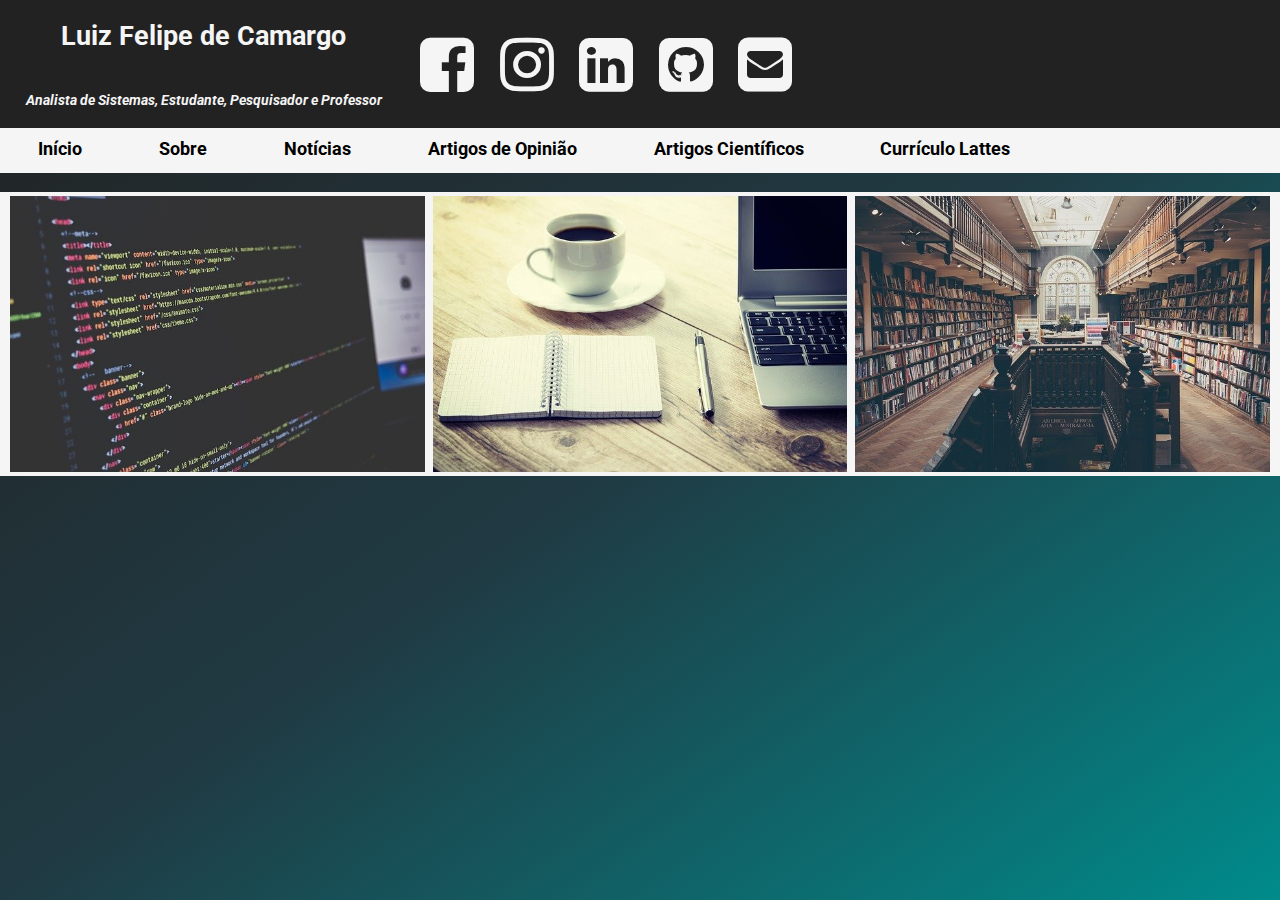
<file: index.html>
<!DOCTYPE html>
<html>

<head>
    <meta charset='utf-8'>
    <meta http-equiv='X-UA-Compatible' content='IE=edge'>
    <title>Luiz Felipe de Camargo</title>
    <link rel="shortcut icon" href="favicon.ico" />
    <meta name='viewport' content='width=device-width, initial-scale=1'>
    <link href='https://fonts.googleapis.com/css?family=Roboto' rel='stylesheet' type='text/css'>
    <link rel="stylesheet" href="https://cdnjs.cloudflare.com/ajax/libs/font-awesome/4.7.0/css/font-awesome.min.css">
    <link rel='stylesheet' type='text/css' media='screen' href='estilos.css'>
    <script src="scripts/w3.js"></script>
</head>

<body>
    <div class="fundo">
        <div class="topo" w3-include-html="topo.html"></div>
        <div class="menu" w3-include-html="menu.html"></div>
        <div class="imagens">
            <image src="imagens/imagem1.jpg" />
            <image src="imagens/imagem2.jpg" />
            <image src="imagens/imagem3.jpg" />
        </div>
    </div>
    <script>
        w3.includeHTML();
    </script>
</body>

</html>
</file>
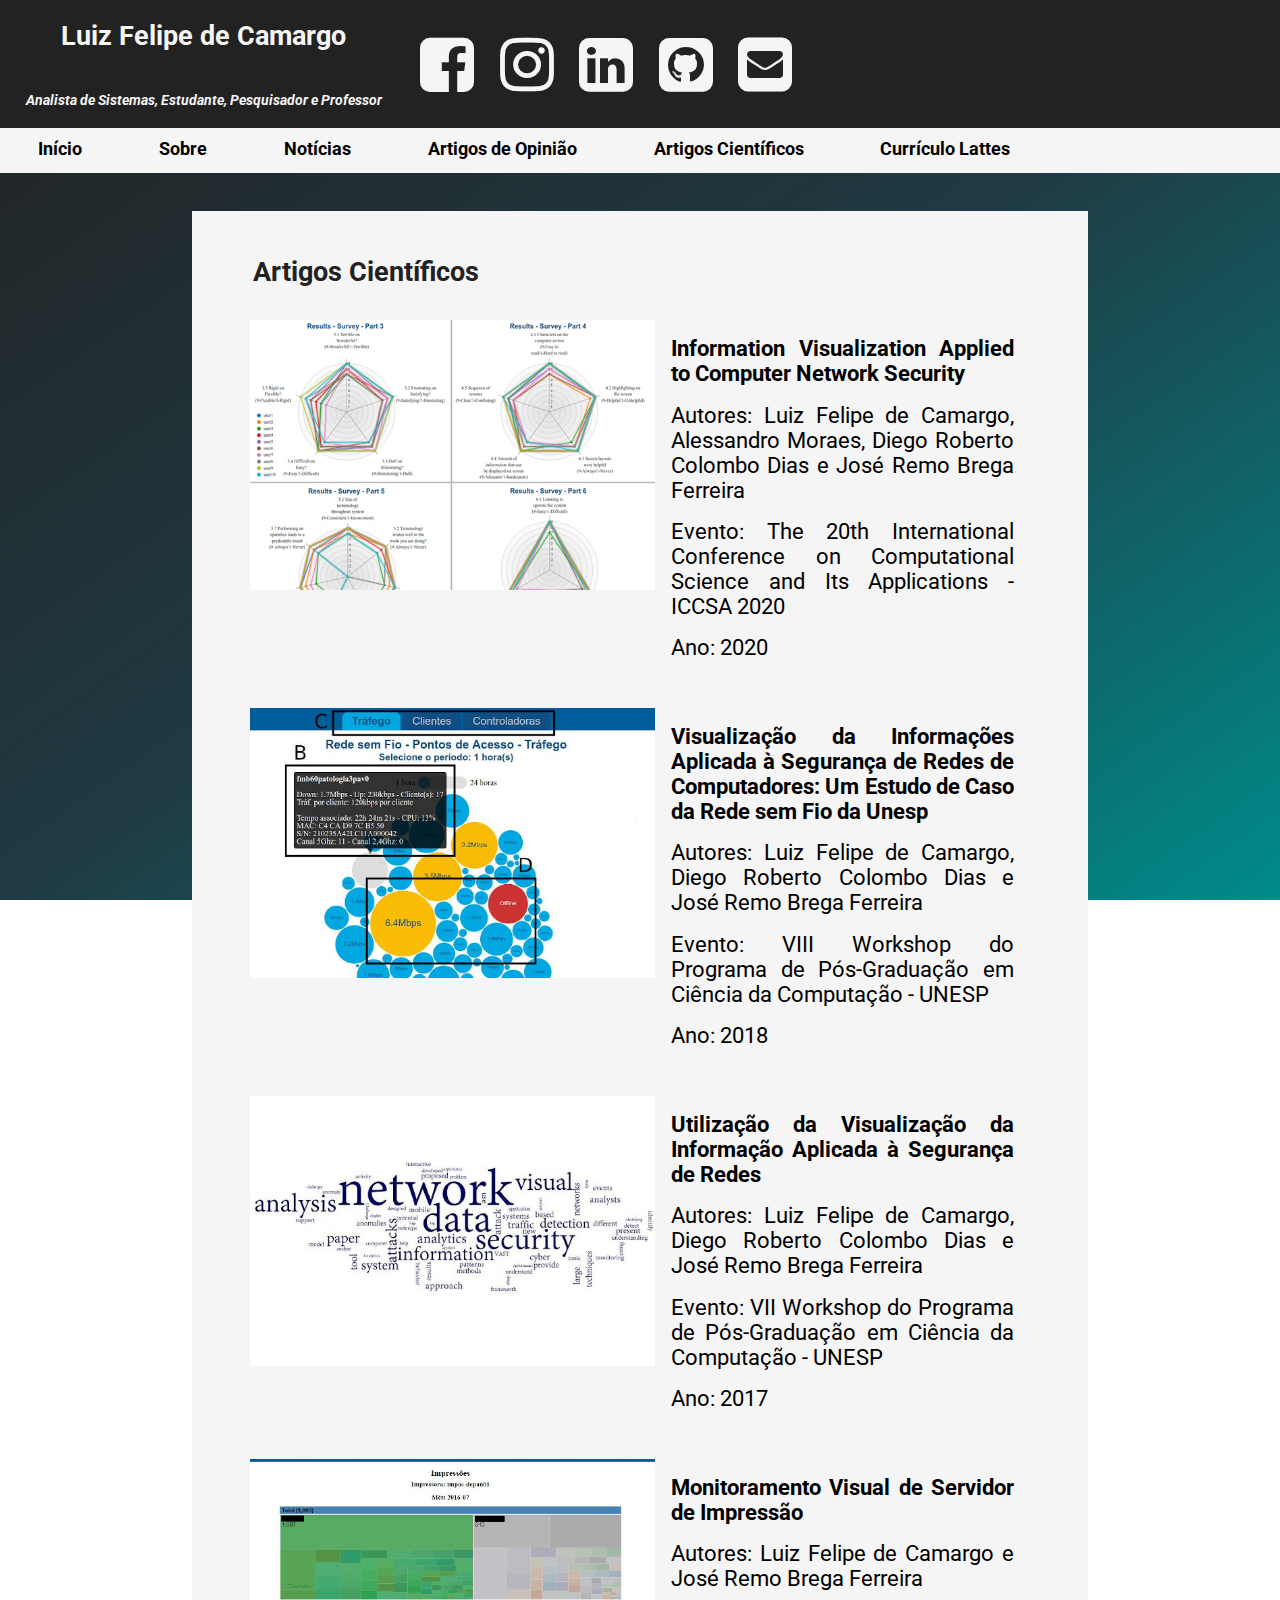
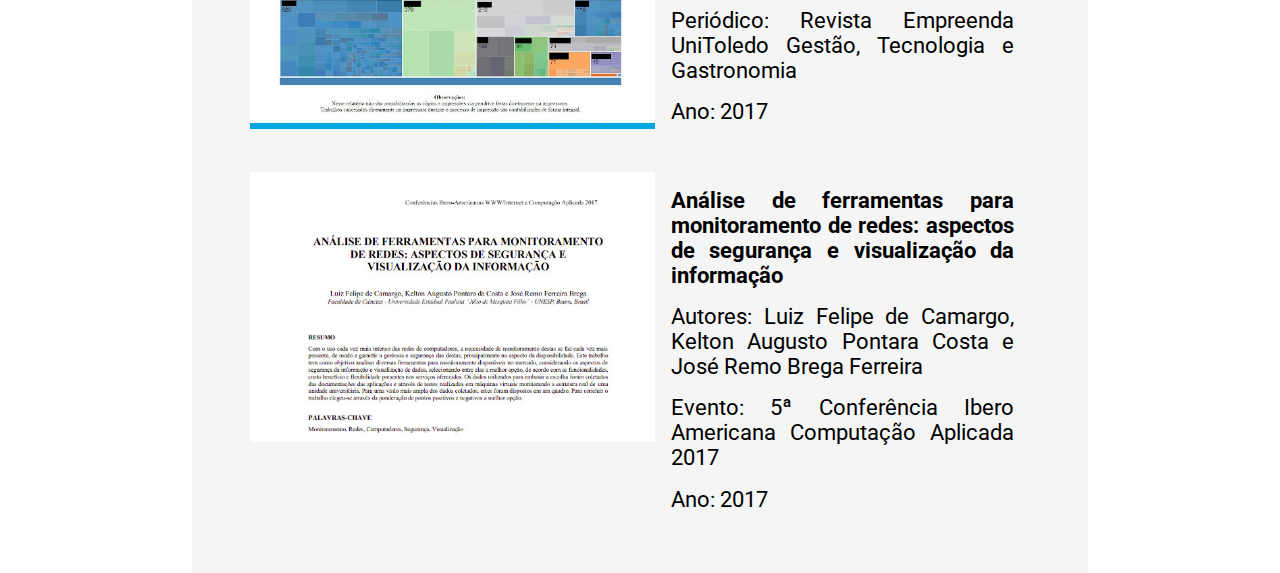
<file: artigos_cientificos.html>
<!DOCTYPE html>
<html>

<head>
    <meta charset='utf-8'>
    <meta http-equiv='X-UA-Compatible' content='IE=edge'>
    <title>Luiz Felipe de Camargo</title>
    <link rel="shortcut icon" href="favicon.ico" />
    <meta name='viewport' content='width=device-width, initial-scale=1'>
    <link href='https://fonts.googleapis.com/css?family=Roboto' rel='stylesheet' type='text/css'>
    <link rel="stylesheet" href="https://cdnjs.cloudflare.com/ajax/libs/font-awesome/4.7.0/css/font-awesome.min.css">
    <link rel='stylesheet' type='text/css' media='screen' href='estilos.css'>
    <script src="scripts/w3.js"></script>
</head>

<body>
    <div class="fundo">
        <div class="topo" w3-include-html="topo.html"></div>
        <div class="menu" w3-include-html="menu.html"></div>
        <div class="principal">
            <h3>Artigos Científicos</h3>
            <a class="artigo" href="https://link.springer.com/chapter/10.1007/978-3-030-58802-1_4" target="_blank">
                <image class="miniatura_artigo" src="imagens/artigo_cientifico_5.jpeg"/>
                <div class="texto_artigo">
                    <p class="titulo_artigo">Information Visualization Applied to Computer Network Security</p>
                    <p>Autores: Luiz Felipe de Camargo, Alessandro Moraes, Diego Roberto Colombo Dias e José Remo Brega Ferreira</p>
                    <p>Evento: The 20th International Conference on Computational Science and Its Applications - ICCSA 2020</p>
                    <p>Ano: 2020</p>
                </div>
            </a>
            <a class="artigo" href="pdfs/wppgcc_2018.pdf " target="_blank">
                <image class="miniatura_artigo" src="imagens/artigo_cientifico_4.jpeg"/>
                <div class="texto_artigo">
                    <p class="titulo_artigo">Visualização da Informações Aplicada à Segurança de Redes de Computadores: Um Estudo de Caso da Rede sem Fio da Unesp</p>
                    <p>Autores: Luiz Felipe de Camargo, Diego Roberto Colombo Dias e José Remo Brega Ferreira</p>
                    <p>Evento: VIII Workshop do Programa de Pós-Graduação em Ciência da Computação - UNESP</p>
                    <p>Ano: 2018</p>
                </div>
            </a>
            <a class="artigo" href="pdfs/wppgcc_2017.pdf " target="_blank">
                <image class="miniatura_artigo" src="imagens/artigo_cientifico_3.jpeg"/>
                <div class="texto_artigo">
                    <p class="titulo_artigo">Utilização da Visualização da Informação Aplicada à Segurança de Redes</p>
                    <p>Autores: Luiz Felipe de Camargo, Diego Roberto Colombo Dias e José Remo Brega Ferreira</p>
                    <p>Evento: VII Workshop do Programa de Pós-Graduação em Ciência da Computação - UNESP</p>
                    <p>Ano: 2017</p>
                </div>
            </a>
            <a class="artigo" href="pdfs/unitoledo_2017.pdf " target="_blank">
                <image class="miniatura_artigo" src="imagens/artigo_cientifico_2.jpeg"/>
                <div class="texto_artigo">
                    <p class="titulo_artigo">Monitoramento Visual de Servidor de Impressão</p>
                    <p>Autores: Luiz Felipe de Camargo e José Remo Brega Ferreira</p>
                    <p>Periódico: Revista Empreenda UniToledo Gestão, Tecnologia e Gastronomia</p>
                    <p>Ano: 2017</p>
                </div>
            </a>
            <a class="artigo" href="pdfs/ciaca_2017.pdf " target="_blank">
                <image class="miniatura_artigo" src="imagens/artigo_cientifico_1.jpeg"/>
                <div class="texto_artigo">
                    <p class="titulo_artigo">Análise de ferramentas para monitoramento de redes: aspectos de segurança e visualização da informação</p>
                    <p>Autores: Luiz Felipe de Camargo, Kelton Augusto Pontara Costa e José Remo Brega Ferreira</p>
                    <p>Evento: 5ª Conferência Ibero Americana Computação Aplicada 2017</p>
                    <p>Ano: 2017</p>
                </div>
            </a>
        </div>
    </div>
    <script>
        w3.includeHTML();
    </script>
</body>

</html>
</file>
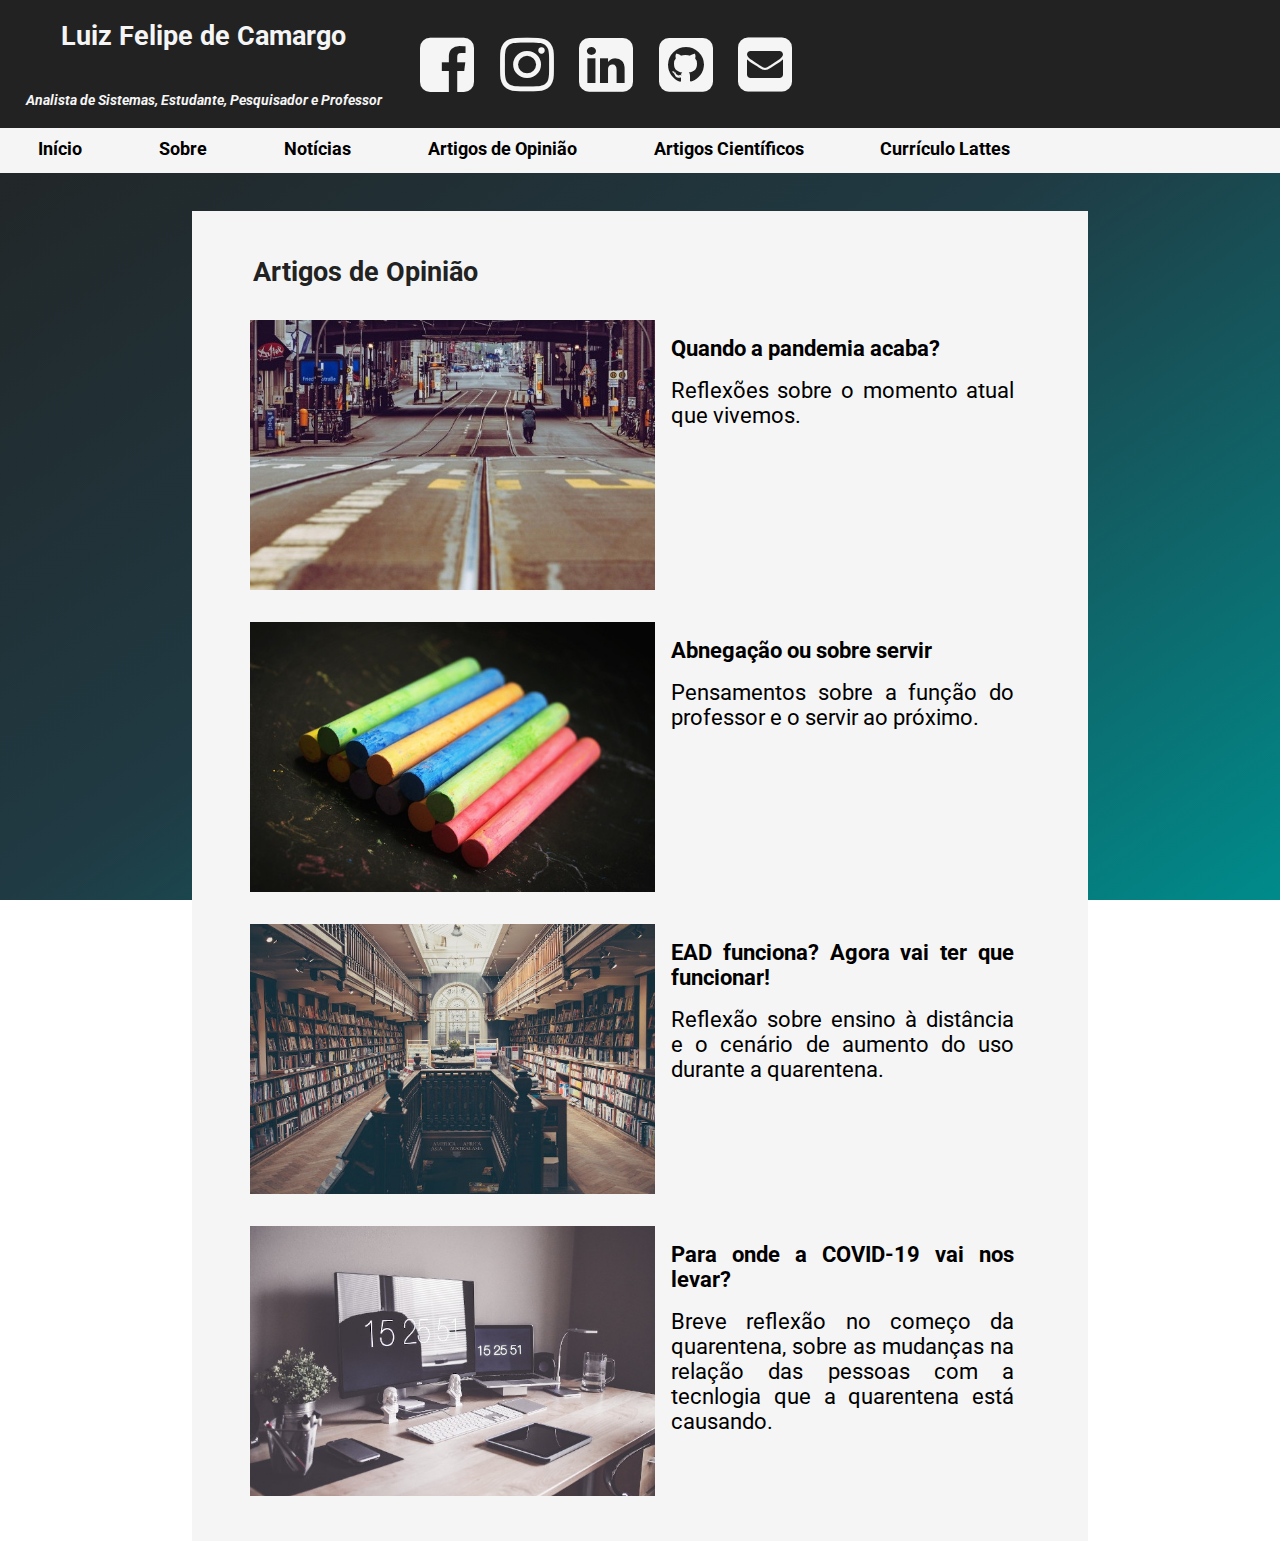
<file: artigos_opiniao.html>
<!DOCTYPE html>
<html>

<head>
    <meta charset='utf-8'>
    <meta http-equiv='X-UA-Compatible' content='IE=edge'>
    <title>Luiz Felipe de Camargo</title>
    <link rel="shortcut icon" href="favicon.ico" />
    <meta name='viewport' content='width=device-width, initial-scale=1'>
    <link href='https://fonts.googleapis.com/css?family=Roboto' rel='stylesheet' type='text/css'>
    <link rel="stylesheet" href="https://cdnjs.cloudflare.com/ajax/libs/font-awesome/4.7.0/css/font-awesome.min.css">
    <link rel='stylesheet' type='text/css' media='screen' href='estilos.css'>
    <script src="scripts/w3.js"></script>
</head>

<body>
    <div class="fundo">
        <div class="topo" w3-include-html="topo.html"></div>
        <div class="menu" w3-include-html="menu.html"></div>
        <div class="principal">
            <h3>Artigos de Opinião</h3>
            <a class="artigo" href="https://www.linkedin.com/pulse/quando-pandemia-acaba-luiz-felipe-de-camargo/" target="_blank">
                <image class="miniatura_artigo" src="imagens/artigo_opiniao_4.jpeg"/>
                <div class="texto_artigo">
                    <p class="titulo_artigo">Quando a pandemia acaba?</p>
                    <p>Reflexões sobre o momento atual que vivemos.</p>
                </div>
            </a>
            <a class="artigo" href="https://www.linkedin.com/pulse/abnega%C3%A7%C3%A3o-ou-sobre-servir-luiz-felipe-de-camargo/" target="_blank">
                <image class="miniatura_artigo" src="imagens/artigo_opiniao_3.jpeg"/>
                <div class="texto_artigo">
                    <p class="titulo_artigo">Abnegação ou sobre servir</p>
                    <p>Pensamentos sobre a função do professor e o servir ao próximo.</p>
                </div>
            </a>
            <a class="artigo" href="https://www.linkedin.com/pulse/ead-funciona-agora-vai-ter-que-funcionar-luiz-felipe-de-camargo/" target="_blank">
                <image class="miniatura_artigo" src="imagens/artigo_opiniao_2.jpeg"/>
                <div class="texto_artigo">
                    <p class="titulo_artigo">EAD funciona? Agora vai ter que funcionar!</p>
                    <p>Reflexão sobre ensino à distância e o cenário de aumento do uso durante a quarentena.</p>
                </div>
            </a>
            <a class="artigo" href="https://www.linkedin.com/pulse/para-onde-covid-19-vai-nos-levar-luiz-felipe-de-camargo/" target="_blank">
                <image class="miniatura_artigo" src="imagens/artigo_opiniao_1.jpeg"/>
                <div class="texto_artigo">
                    <p class="titulo_artigo">Para onde a COVID-19 vai nos levar?</p>
                    <p>Breve reflexão no começo da quarentena, sobre as mudanças na relação das pessoas com a tecnlogia que a quarentena está causando.</p>
                </div>
            </a>
        </div>
    </div>
    <script>
        w3.includeHTML();
    </script>
</body>

</html>
</file>
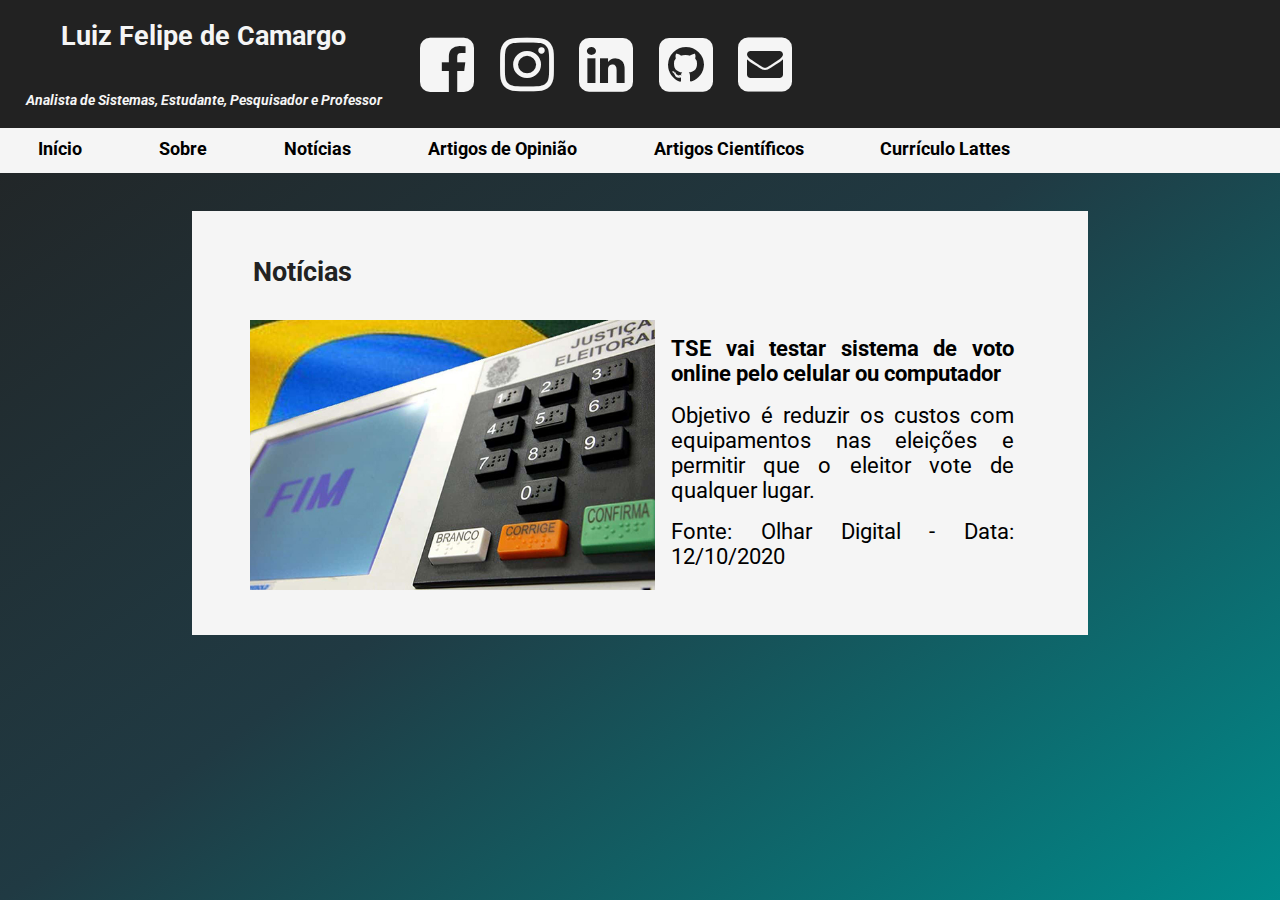
<file: noticias.html>
<!DOCTYPE html>
<html>

<head>
    <meta charset='utf-8'>
    <meta http-equiv='X-UA-Compatible' content='IE=edge'>
    <title>Luiz Felipe de Camargo</title>
    <link rel="shortcut icon" href="favicon.ico" />
    <meta name='viewport' content='width=device-width, initial-scale=1'>
    <link href='https://fonts.googleapis.com/css?family=Roboto' rel='stylesheet' type='text/css'>
    <link rel="stylesheet" href="https://cdnjs.cloudflare.com/ajax/libs/font-awesome/4.7.0/css/font-awesome.min.css">
    <link rel='stylesheet' type='text/css' media='screen' href='estilos.css'>
    <script src="scripts/w3.js"></script>
</head>

<body>
    <div class="fundo">
        <div class="topo" w3-include-html="topo.html"></div>
        <div class="menu" w3-include-html="menu.html"></div>
        <div class="principal">
            <h3>Notícias</h3>
            <a class="artigo" href="https://olhardigital.com.br/noticia/tse-vai-testar-sistema-de-voto-online-pelo-celular-ou-computador/108549" target="_blank">
                <image class="miniatura_artigo" src="imagens/urna.jpg"/>
                <div class="texto_artigo">
                    <p class="titulo_artigo">TSE vai testar sistema de voto online pelo celular ou computador</p>
                    <p>Objetivo é reduzir os custos com equipamentos nas eleições e permitir que o eleitor vote de qualquer lugar.</p>
                    <p>Fonte: Olhar Digital - Data: 12/10/2020</p>
                </div>
            </a>
        </div>
    </div>
    <script>
        w3.includeHTML();
    </script>
</body>

</html>
</file>
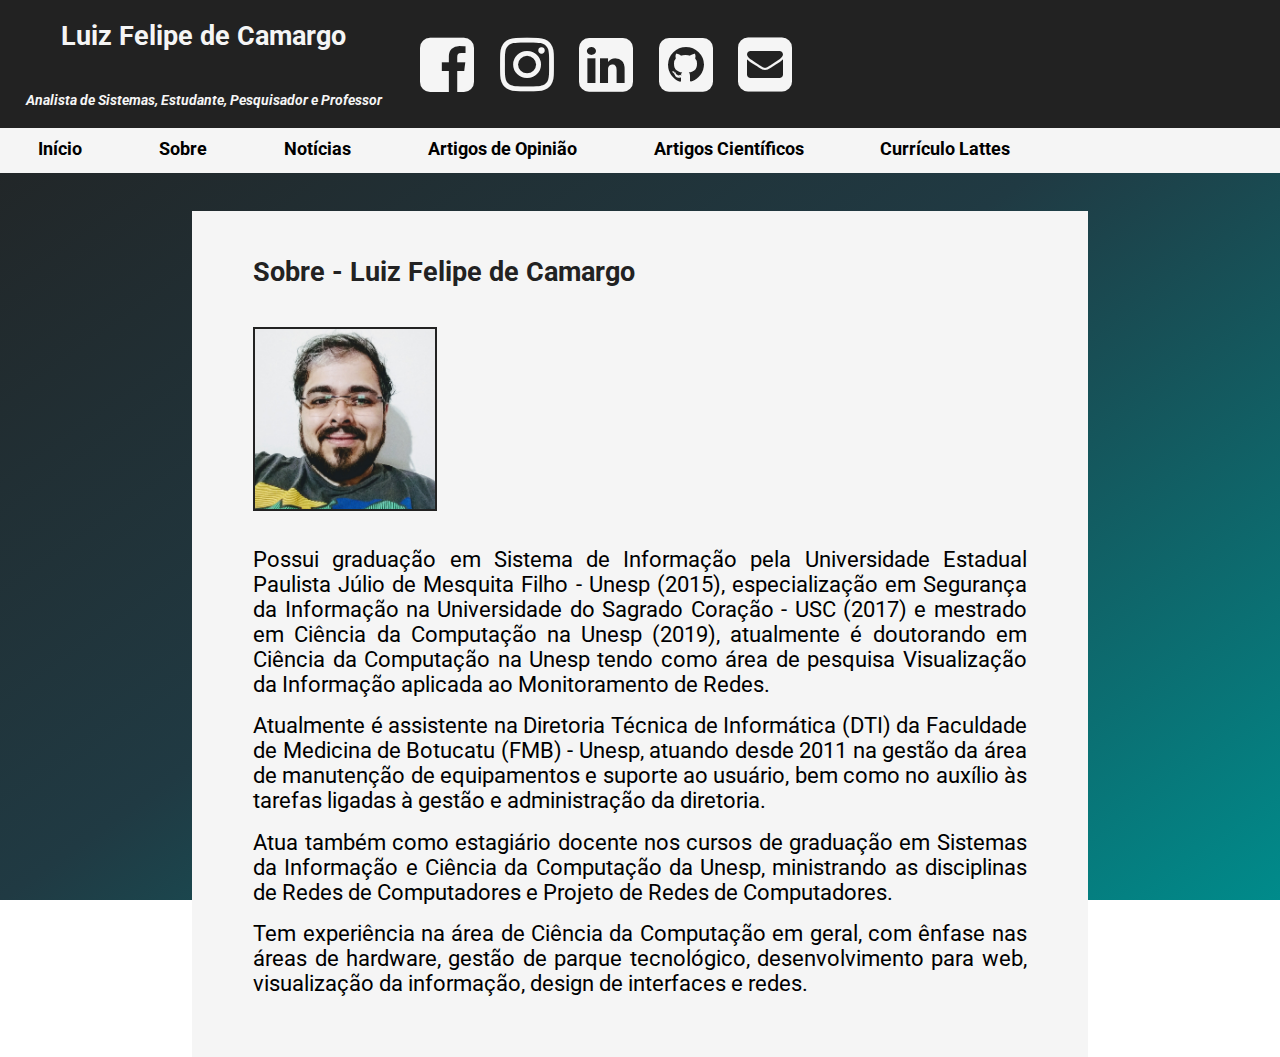
<file: sobre.html>
<!DOCTYPE html>
<html>

<head>
    <meta charset='utf-8'>
    <meta http-equiv='X-UA-Compatible' content='IE=edge'>
    <title>Luiz Felipe de Camargo</title>
    <link rel="shortcut icon" href="favicon.ico" />
    <meta name='viewport' content='width=device-width, initial-scale=1'>
    <link href='https://fonts.googleapis.com/css?family=Roboto' rel='stylesheet' type='text/css'>
    <link rel="stylesheet" href="https://cdnjs.cloudflare.com/ajax/libs/font-awesome/4.7.0/css/font-awesome.min.css">
    <link rel='stylesheet' type='text/css' media='screen' href='estilos.css'>
    <script src="scripts/w3.js"></script>
</head>

<body>
    <div class="fundo">
        <div class="topo" w3-include-html="topo.html"></div>
        <div class="menu" w3-include-html="menu.html"></div>
        <div class="principal">
            <h3>Sobre - Luiz Felipe de Camargo</h3>
            <image class="perfil" src="imagens/perfil.jpg"/>
            <p>Possui graduação em Sistema de Informação pela Universidade Estadual Paulista Júlio de Mesquita Filho -
                Unesp (2015), especialização em Segurança da Informação na Universidade do Sagrado Coração - USC (2017)
                e mestrado em Ciência da Computação na Unesp (2019), atualmente é doutorando em Ciência da Computação na
                Unesp tendo como área de pesquisa Visualização da Informação aplicada ao Monitoramento de Redes.</p>
            <p>Atualmente é assistente na Diretoria Técnica de Informática (DTI) da Faculdade de Medicina de Botucatu
                (FMB) - Unesp, atuando desde 2011 na gestão da área de manutenção de equipamentos e suporte ao usuário,
                bem como no auxílio às tarefas ligadas à gestão e administração da diretoria.</p>
            <p>Atua também como estagiário docente nos cursos de graduação em Sistemas da Informação e Ciência da
                Computação da Unesp, ministrando as disciplinas de Redes de Computadores e Projeto de Redes de
                Computadores.</p>
            <p>Tem experiência na área de Ciência da Computação em geral, com ênfase nas áreas de hardware, gestão de
                parque tecnológico, desenvolvimento para web, visualização da informação, design de interfaces e redes.
            </p>
        </div>
    </div>
    <script>
        w3.includeHTML();
    </script>
</body>

</html>
</file>
<file: estilos.css>
* {
    margin: 0;
    padding: 0;
    border: 0;
}

html, body {
    height: 100%;
}

body {
    background-image: linear-gradient(to bottom right, #222, #203a43, darkcyan); 
    background-attachment:fixed;
    font-family: 'Roboto', sans-serif;
}

.fundo {
    width: 100%;
    height: 100%;
    display: flex;
    justify-content: center;
    align-content: flex-start;
    flex-direction: row;
    flex-wrap: wrap;
}

.topo {
    width: 100%;
    height: 10vw;
    display: flex;
    flex-direction: row;
    justify-content: start;
    background-color: #222;
}

.identificacao {
    display: flex;
    flex-direction: column;
    justify-content: space-around;
}

.menu {
    width: 100%;
    height: 3.5vw;
    display: flex;
    flex-direction: row;
    justify-content: start;
    align-items: center;
    background-color: whitesmoke;
    margin-bottom: 1.5vw;
}

.icones {
    display: flex;
    justify-content: center;
    align-content: center;
    flex-direction: row;
    flex-wrap: wrap;
}

.principal {
    width: 70%;
    background-color: whitesmoke;
    margin-top: 1.5vw;
    margin-bottom: 1.5vw;
    padding: 5vmin;
    box-sizing: border-box;
}

h1, h2 {
    text-align: center;
    color: whitesmoke;
}

h1 {
    font-size: 4.5vmin;
    margin-left: 2vw;
    margin-right: 2vw;
    font-weight: bold;
}

h2 {
    font-size: 2.5vmin;
    margin-left: 2vw;
    margin-right: 2vw;
    font-style: italic;
}

h3 {
    font-size: 3vmin;
    margin-bottom: 2.5vmin;
    margin-left: 1.8vmin;
    margin-right: 1.8vmin;
    color: #222;
}

.principal p {
    text-align: justify;
    margin: 1.8vmin;
    font-size: 2.4vmin;
}

a {
    color: inherit;
    margin-left: 1vw;
    margin-right: 1vw;
}

.icone_lattes, .fa {
    height: 7vmin;
    transition: transform .2s;
    font-size: 7vmin;
    color: whitesmoke;
}

.icone_lattes:hover, i:hover {
    transform: scale(1.2);
    text-shadow: 0px 0px 8px darkcyan;
}

.abas {
    padding-left: 2vw;
    padding-right: 2vw;
    font-size: 3vmin;
    transition: transform .2s;
    text-align: center;
    vertical-align: middle;
    height: 100%;
    display: flex;
    font-weight: bold;
}

.abas a {
    margin-top: 0.75vw;
    text-decoration: none;
}

.abas:hover {
    background-color: #222;
    color: whitesmoke;
}

.abas:active {
    background-color: darkcyan;
}
.imagens img {
    width: 33%;
    padding: 0.3vw;
    box-sizing: border-box;
}

.imagens {
    background-color: whitesmoke;
    display: flex;
    justify-content: center;
}

.artigo {
    display: flex;

    text-decoration: none;
    margin-top: 2.5vw;
}

.miniatura_artigo {
    height: 30vmin;
    width: 45vmin;
}

.texto_artigos p {
    display: flex;
    flex-direction: column;
    justify-content: space-around;
    align-content: center;
}

.titulo_artigo {
    font-weight: bold;
}

.perfil {
    height: 20vmin;
    margin: 1.8vmin;
    border: solid 2px #222;
}

@media only screen and (max-width: 1280px) {
    .abas {
        font-size: 2vmin;
    }
    h1 {
        font-size: 3vmin;
    }
    
    h2 {
        font-size: 1.5vmin;
    }
  }

@media only screen and (max-width: 550px) {
    .topo {
        flex-direction: column;
        justify-content: center;
        height: 40vmin;
    }
    .menu {
        flex-direction: column;
        justify-content: center;
        height: 75vmin;
    }
    .imagens {
        flex-direction: column;
        justify-content: center;
    }
    .icones {
        margin-top: 1vw;
        margin-bottom: 1vw;
    }
    .artigo {
        display: flex;
        flex-direction: column;
        align-items: center;
    }
    .imagens img {
        width: 100%;
    }
    .principal {
        width: 90%;
    }
    .abas {
        font-size: 6.5vmin;
        height: 10vmin;
        margin-top: 2vmin;
        margin-bottom: 2vmin;
    }
    h1 {
        font-size: 7vmin;
        margin-bottom: 3vmin;
    }
    
    h2 {
        font-size: 4vmin;
        margin-bottom: 2vmin;
    }
    h3 {
        font-size: 6vmin;
        }
    .principal p {
        font-size: 5vmin;
    }
  }
</file>
